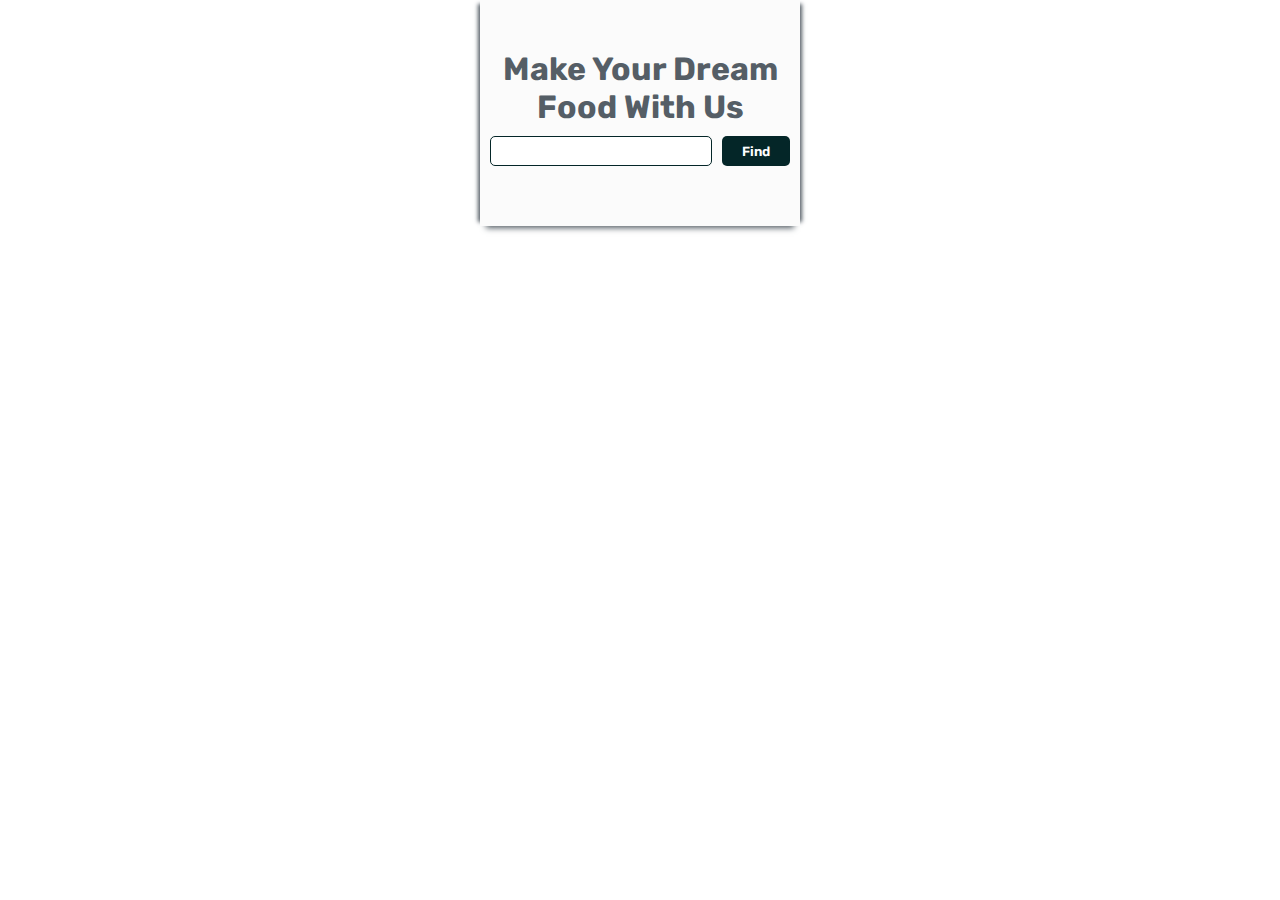
<file: Project 2 - Recipe app/index.html>
<!DOCTYPE html>
<html lang="en">
  <head>
    <meta charset="UTF-8" />
    <meta http-equiv="X-UA-Compatible" content="IE=edge" />
    <meta name="viewport" content="width=device-width, initial-scale=1.0" />
    <title>Recipe app</title>
    <link
      rel="stylesheet"
      href="https://fonts.googleapis.com/css2?family=Material+Symbols+Outlined:opsz,wght,FILL,GRAD@48,400,0,0"
    />
    <link rel="stylesheet" href="./css/style.css" />
  </head>
  <body>
    <div class="wrapper">
      <div class="container">
        <h1 class="title">Make Your Dream Food With Us</h1>
        <div class="input-field">
          <input type="text" id="recipe-input" />
          <button id="search">Find</button>
        </div>
        <div id="recipe-container"></div>
      </div>
    </div>
    <script src="./js/app.js"></script>
  </body>
</html>
</file>
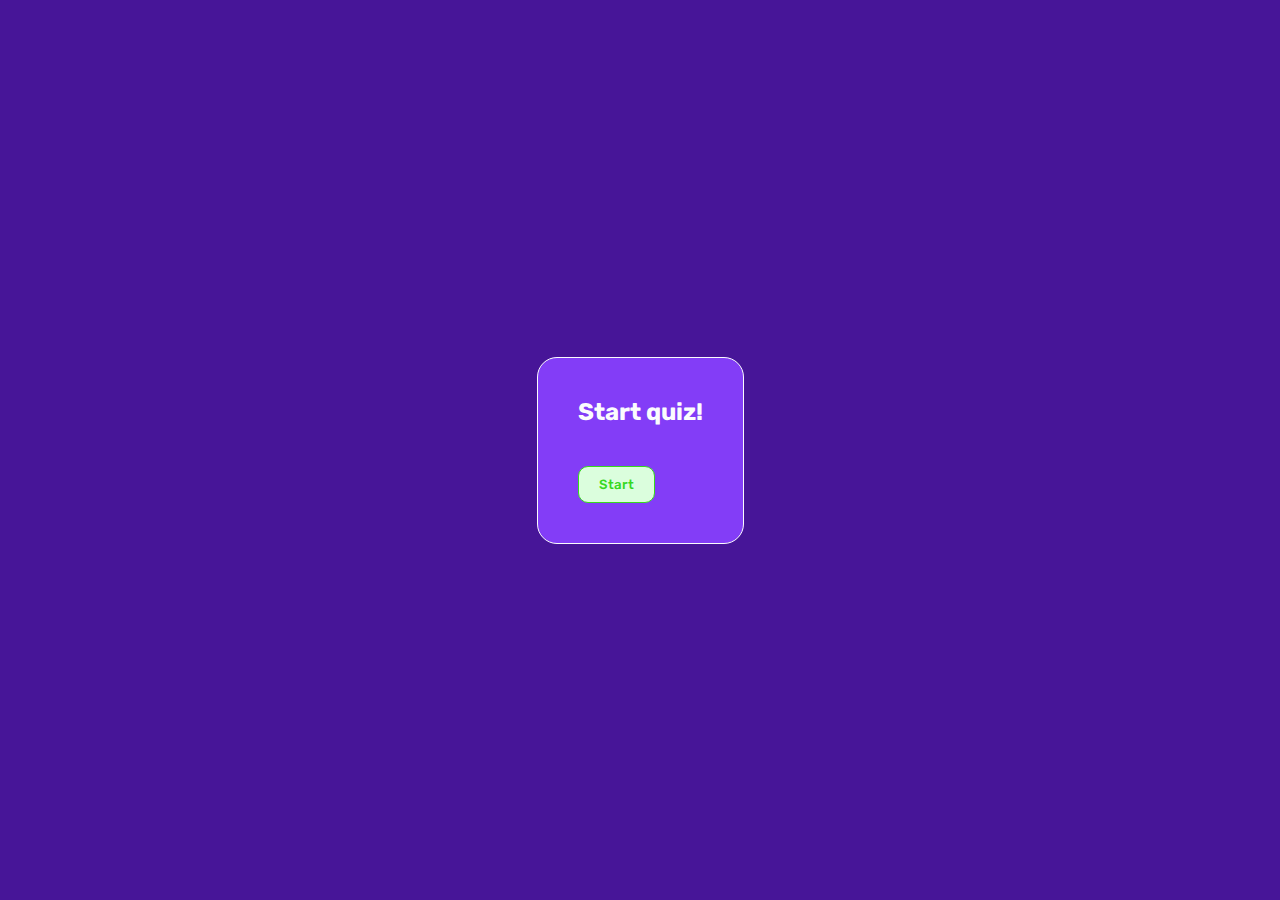
<file: Project 3 - Simple quiz/index.html>
<!DOCTYPE html>
<html lang="en">
  <head>
    <meta charset="UTF-8" />
    <meta http-equiv="X-UA-Compatible" content="IE=edge" />
    <meta name="viewport" content="width=device-width, initial-scale=1.0" />
    <title>Simple quiz</title>
    <link
      href="https://fonts.googleapis.com/icon?family=Material+Icons"
      rel="stylesheet"
    />

    <link rel="stylesheet" href="./css/style.css" />
    <script src="./js/main.js" defer></script>
  </head>
  <body>
    <div class="container">
      <h2 class="question">Start quiz</h2>
      <div class="choice">
        <button class="start-btn">Start</button>
        <!-- <button>Css</button>
        <button>JavaScript</button> -->
      </div>
      <div class="answers hidden">
        <button class="answer">1</button>
        <button class="answer">2</button>
        <button class="answer">3</button>
        <button class="answer">4</button>
      </div>
      <button class="nextBtn hidden"></button>
    </div>
  </body>
</html>
</file>
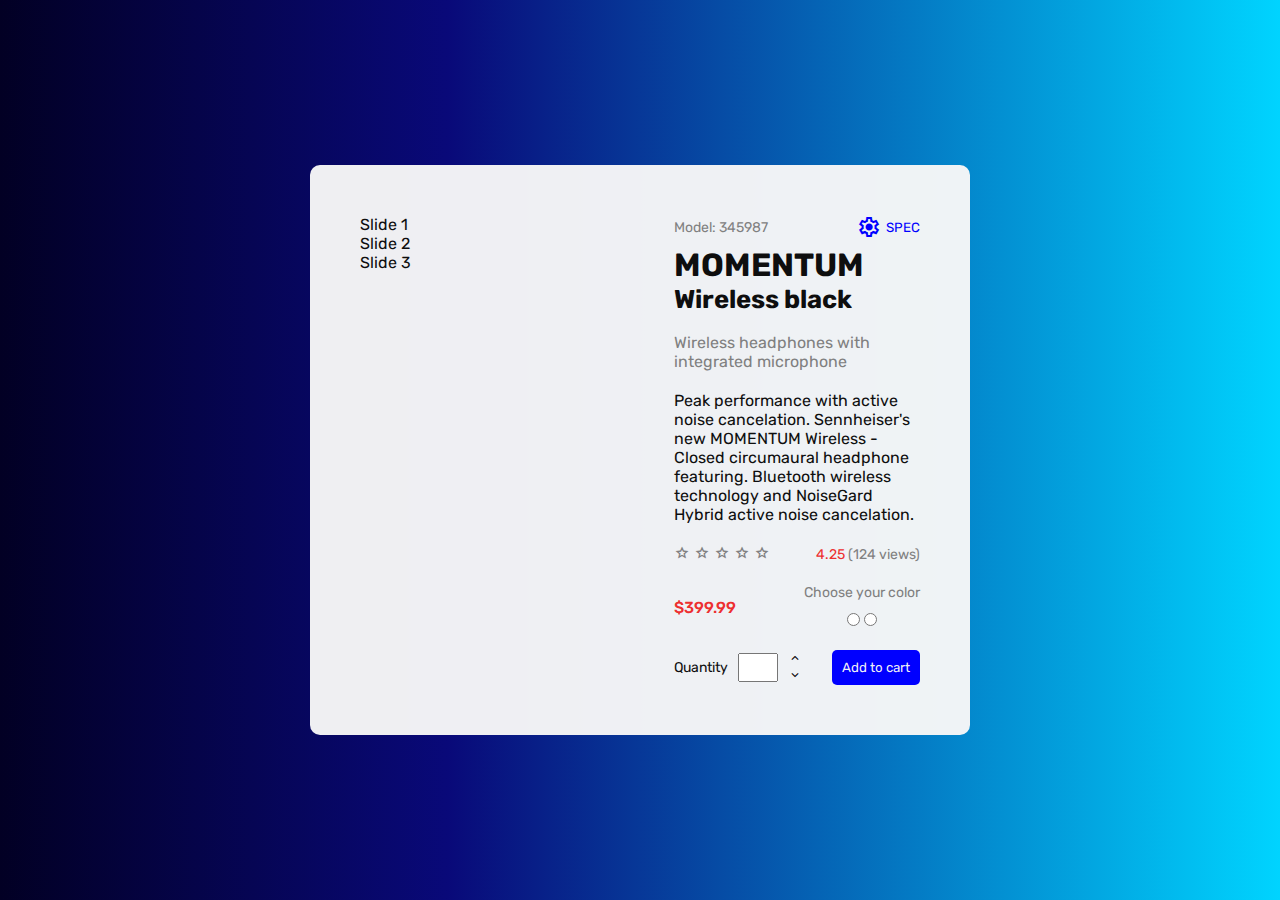
<file: Project 4 - Product card/index.html>
<!DOCTYPE html>
<html lang="en">
  <head>
    <meta charset="UTF-8" />
    <meta http-equiv="X-UA-Compatible" content="IE=edge" />
    <meta name="viewport" content="width=device-width, initial-scale=1.0" />
    <title>Product card</title>
    <link rel="stylesheet" href="./css/style.css" />
    <!-- Google icons -->
    <link
      rel="stylesheet"
      href="https://fonts.googleapis.com/css2?family=Material+Symbols+Outlined:opsz,wght,FILL,GRAD@48,400,1,0"
    />
    <script src="./js/main.js"></script>
  </head>
  <body>
    <div class="card">
      <div class="card__wrapper">
        <div class="card__left">
          <div class="card__brand"></div>
          <!-- Slider main container -->
          <div class="swiper">
            <!-- Additional required wrapper -->
            <div class="swiper-wrapper">
              <!-- Slides -->
              <div class="swiper-slide">Slide 1</div>
              <div class="swiper-slide">Slide 2</div>
              <div class="swiper-slide">Slide 3</div>
            </div>
            <!-- Slider control -->
            <div class="swiper-pagination"></div>
            <div class="swiper-button-prev"></div>
            <div class="swiper-button-next"></div>
          </div>
        </div>
        <div class="card__right">
          <div class="card__right-top">
            <div class="card__model">Model: 345987</div>
            <div class="card__specification">
              <button id="specification">
                <span class="material-symbols-outlined"> settings </span>
                SPEC
              </button>
            </div>
          </div>
          <h1 class="card__title">
            MOMENTUM
            <span>Wireless black</span>
          </h1>
          <p class="card__subtitle">
            Wireless headphones with integrated microphone
          </p>
          <p class="card__description">
            Peak performance with active noise cancelation. Sennheiser's new
            MOMENTUM Wireless - Closed circumaural headphone featuring.
            Bluetooth wireless technology and NoiseGard Hybrid active noise
            cancelation.
          </p>
          <!-- Rating block -->
          <div class="card__rating-block">
            <div class="card__rating rating">
              <span class="material-symbols-outlined"> star </span>
              <span class="material-symbols-outlined"> star </span>
              <span class="material-symbols-outlined"> star </span>
              <span class="material-symbols-outlined"> star </span>
              <span class="material-symbols-outlined"> star </span>
            </div>
            <div class="card__rating-avarage">
              <span>4.25</span>
              <span class="card__rating-avarage--gray">(124 views)</span>
            </div>
          </div>
          <!-- Price block -->
          <div class="card__price">
            <div class="card__price-amount">$399.99</div>
            <div class="card__color">
              <h2 class="card__color-title">Choose your color</h2>
              <div class="card__color-choose">
                <input type="radio" name="color" id="black-input" />
                <input type="radio" name="color" id="gray-input" />
              </div>
            </div>
          </div>
          <!-- Add to cart block -->
          <div class="card__shop">
            <div class="card__shop-counter counter">
              <label for="counter">Quantity</label>
              <input type="number" name="counter" id="counter" />
              <div class="counter__buttons">
                <button class="conter__btn-prev">
                  <span class="material-symbols-outlined"> expand_less </span>
                </button>
                <button class="conter__btn-next">
                  <span class="material-symbols-outlined"> expand_more </span>
                </button>
              </div>
            </div>
            <button class="card__shop-buy">Add to cart</button>
          </div>
        </div>
      </div>
    </div>
  </body>
</html>
</file>
<file: Project 2 - Recipe app/css/style.css>
@import url("https://fonts.googleapis.com/css2?family=Rubik:wght@400;500&display=swap");

:root {
  --primary-color: #042628;
  --secondary: #e7eaf2;
  --text-color: #555e66;
  --ligth-color: #fff;
  --ligth-bg: #fbfbfb;
  --attention: #f8a814;
}

*,
*::before,
*::after {
  padding: 0;
  margin: 0;
  box-sizing: border-box;
}

html,
body {
  height: 100vh;
  color: var(--text-color);
}

body {
  font-family: "Rubik", sans-serif;
  font-weight: 400;
}

img {
  width: 100%;
  height: 100%;
  object-fit: cover;
}

.container {
  max-width: 320px;
  margin: 0 auto;
  padding: 50px 10px;
  padding-bottom: 30px;
  background-color: var(--ligth-bg);
  box-shadow: 6px 0 4px -4px var(--text-color),
    -6px 0 4px -4px var(--text-color), 0 8px 6px -6px var(--text-color);
}

.title {
  text-align: center;
  margin-bottom: 10px;
}

.attention {
  text-align: center;
  color: var(--attention);
}

.input-field {
  display: flex;
  align-items: stretch;
  justify-content: space-between;
  height: 30px;
  gap: 10px;
  text-align: center;
  margin-bottom: 30px;
}

.input-field input {
  width: 100%;
}

button {
  font-family: "Rubik", sans-serif;
  font-weight: 600;
  color: var(--ligth-color);
  background-color: var(--primary-color);
  border-radius: 5px;
  border: none;
  cursor: pointer;
}

#search {
  padding: 0 20px;
}

.show,
.hide {
  background-color: var(--primary-color);
  color: var(--secondary);
  padding: 10px 20px;
}

#recipe-input {
  font-family: "Rubik", sans-serif;
  color: var(--text-color);
  border: 1px solid var(--primary-color);
  border-radius: 5px;
  padding: 0 10px;
}

#recipe-input:active,
#recipe-input:focus {
  outline: none;
}

.recipe-title {
  font-size: 23px;
  margin-bottom: 5px;
}

.recipe-area {
  display: flex;
  align-items: center;
  justify-content: space-between;
  font-style: italic;
  font-size: 16px;
}

.recipe-area span {
  font-size: 14px;
}

.material-symbols-outlined {
  margin-right: 3px;
  margin-left: auto;
}

.recipe-info,
.ingredients-title {
  padding: 0 5px;
  margin-bottom: 20px;
}

.recipe-instruction {
  display: none;
  text-align: justify;
  padding: 0 5px 20px 5px;
}

.recipe-buttons {
  display: flex;
  align-items: center;
  justify-content: center;
  gap: 5px;
  position: relative;
  top: -20px;
  background-color: var(--ligth-color);
  padding-top: 20px;
  border-radius: 20px;
  overflow: hidden;
}

.ingredients-list {
  padding: 0 5px;

  list-style-type: none;
  padding-bottom: 20px;
}
</file>
<file: Project 3 - Simple quiz/css/style.css>
@import url("https://fonts.googleapis.com/css2?family=Rubik:wght@400;500&display=swap");

:root {
  --primary: #833df7;
  --bg: #471598;
  --dark: #323232;
  --ligth: #fbfcfd;
  --danger: #ff7271;
  --danger-dark: #c52525;
  --success: #dbfedd;
  --success-dark: #37d91f;
  --grey-ligth: #a8a6a6;
}

*,
*::before,
*::after {
  margin: 0;
  padding: 0;
  box-sizing: border-box;
}

html,
body {
  height: 100vh;
}

body {
  display: flex;
  align-items: center;
  justify-content: center;
  font-family: "Rubik", sans-serif;
  background-color: var(--bg);
  color: var(--ligth);
}

.container {
  max-width: 320px;
  margin: auto;
  height: fit-content;
  padding: 40px;
  background-color: var(--primary);
  border-radius: 20px;
  border: 1px solid var(--ligth);
}

.question {
  margin-bottom: 40px;
}

.answers {
  display: flex;
  flex-direction: column;
  gap: 10px;
  margin-bottom: 30px;
}

.answer,
.nextBtn,
.start-btn {
  padding: 10px 20px;
  text-align: left;
  border: 1px solid var(--dark);
  border-radius: 10px;
  font-family: "Rubik", sans-serif;
  background-color: var(--ligth);
  cursor: pointer;
  transition: all 0.2s ease-in;
}

.answer:hover:not([disabled]) {
  background-color: var(--grey-ligth);
}

.nextBtn,
.start-btn {
  color: var(--success-dark);
  font-weight: 500;
  background-color: var(--success);
  border-color: var(--success-dark);
}

.answer:disabled {
  cursor: no-drop;
}

.correct {
  position: relative;
  background-color: var(--success);
  border: 1px solid var(--success-dark);
  color: var(--success-dark);
}

.incorrect {
  position: relative;
  background-color: var(--danger);
  border: 1px solid var(--danger-dark);
  color: var(--danger-dark);
}

.incorrect::after,
.correct::after {
  position: absolute;
  font-family: "Material Icons";
  top: 50%;
  right: 20px;
  transform: translateY(-50%);
  font-size: 18px;
}

.incorrect::after {
  content: "error_outline";
}

.correct::after {
  content: "check_circle";
}

.hidden {
  display: none;
}

.show {
  display: block;
}
</file>
<file: Project 4 - Product card/css/style.css>
@import url("https://fonts.googleapis.com/css2?family=Rubik:wght@400;500&display=swap");

*,
*::before,
*::after {
  margin: 0;
  padding: 0;
  box-sizing: border-box;
}

:root {
  --primary: #0000ff;
  --ligth: #f7f7f7f7;
  --dark: #0e0e0e;
  --ligth-gray: #d4c9c9;
  --gray: #808080;
  --danger: #ed2f2f;
}

body,
html {
  height: 100vh;
}

body {
  display: flex;
  align-items: center;
  justify-content: center;
  font-family: "Rubik", sans-serif;
  background: linear-gradient(
    90deg,
    rgba(2, 0, 36, 1) 0%,
    rgba(9, 9, 121, 1) 35%,
    rgba(0, 212, 255, 1) 100%
  );
  color: var(--dark);
}

button {
  font-family: "Rubik", sans-serif;
  border: none;
  background-color: transparent;
  cursor: pointer;
}

.card {
  max-width: 660px;
  min-height: fit-content;
  padding: 50px;
  margin: 10px;
  background-color: var(--ligth);
  border-radius: 10px;
}
.card__wrapper {
  display: flex;
  align-items: flex-start;
  justify-content: space-between;
  gap: 20px;
}
.card__left {
}
.card__brand {
}
/* Slider */
.swiper {
}
.swiper-wrapper {
}
.swiper-slide {
}
.swiper-pagination {
}
.swiper-button-prev {
}
.swiper-button-next {
}
.card__right {
  width: 44%;
}
.card__right-top {
  display: flex;
  align-items: center;
  justify-content: space-between;
  font-size: 14px;
  color: var(--gray);
  margin-bottom: 10px;
}
.card__model {
}
.card__specification {
}
#specification {
  display: flex;
  align-items: center;
  justify-content: space-between;
  gap: 5px;
  color: var(--primary);
}
.card__title {
  line-height: 1;
  margin-bottom: 20px;
}
.card__title span {
  font-size: 0.8em;
}
.card__subtitle {
  color: var(--gray);
  margin-bottom: 20px;
}
.card__description {
  margin-bottom: 20px;
}
.card__rating-block {
  display: flex;
  align-items: center;
  justify-content: space-between;
  margin-bottom: 20px;
}
.card__rating .material-symbols-outlined {
  font-size: 16px;
  color: var(--gray);
  cursor: pointer;
}
.rating {
}
.card__rating-avarage {
  font-size: 14px;
  color: var(--danger);
}
.card__rating-avarage--gray {
  color: var(--gray);
}
.card__price {
  display: flex;
  align-items: center;
  justify-content: space-between;
  margin-bottom: 20px;
}
.card__price-amount {
  font-weight: 500;
  color: var(--danger);
}
.card__color {
  display: flex;
  flex-direction: column;
  align-items: center;
  gap: 10px;
}
.card__color-title {
  font-size: 14px;
  color: var(--gray);
  font-weight: 400;
}
.card__color-choose {
}
.card__shop {
  display: flex;
  align-items: center;
  justify-content: space-between;
  gap: 10px;
}
.card__shop-counter {
  font-size: 14px;
}
.counter {
  display: flex;
  align-items: center;
  justify-content: space-between;
  gap: 10px;
}
/* Chrome, Safari, Edge, Opera */
input::-webkit-outer-spin-button,
input::-webkit-inner-spin-button {
  -webkit-appearance: none;
  margin: 0;
}
/* Firefox */
input[type="number"] {
  -moz-appearance: textfield;
}
#counter {
  padding: 5px;
  max-width: 40px;
}
.counter__buttons {
  display: flex;
  flex-direction: column;
}
.counter__buttons .material-symbols-outlined {
  font-size: 14px;
}
.conter__btn-prev {
}
.conter__btn-next {
}
.card__shop-buy {
  padding: 10px;
  background-color: var(--primary);
  border-radius: 5px;
  color: var(--ligth);
}
</file>
